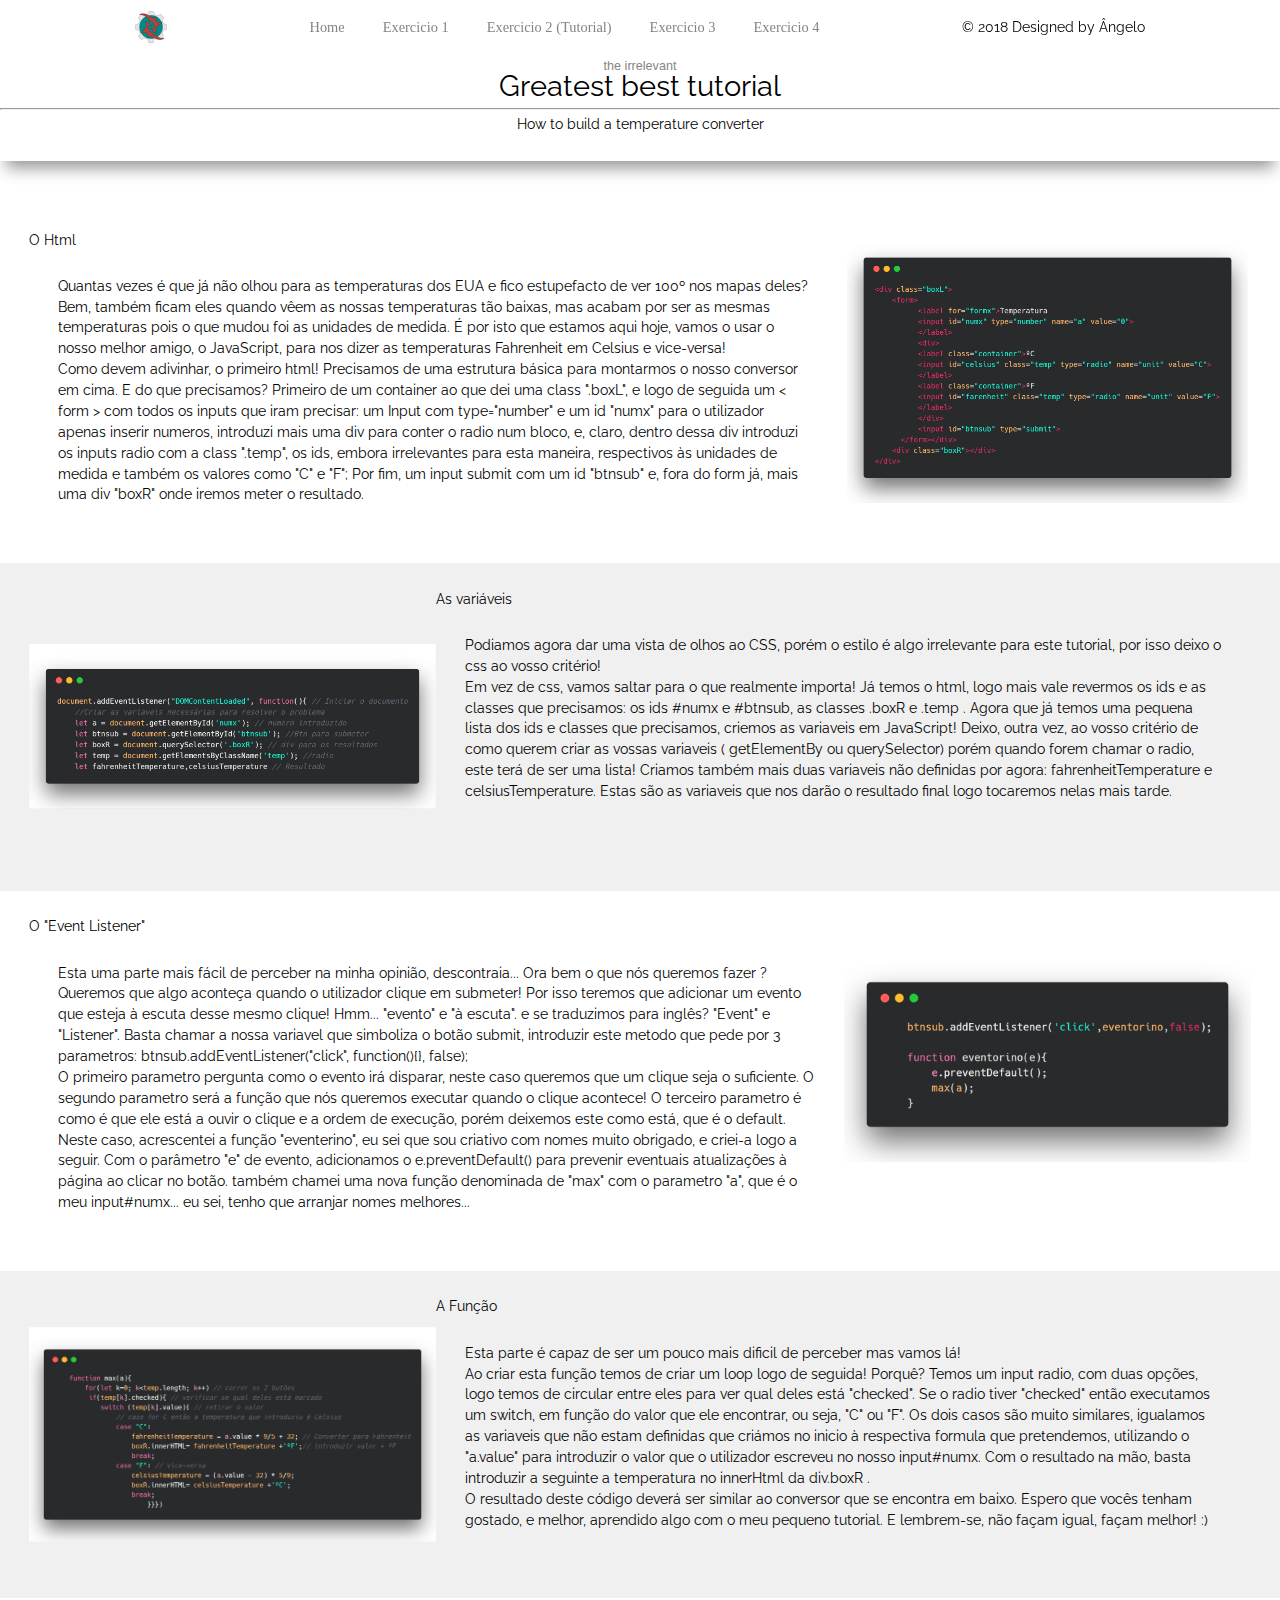
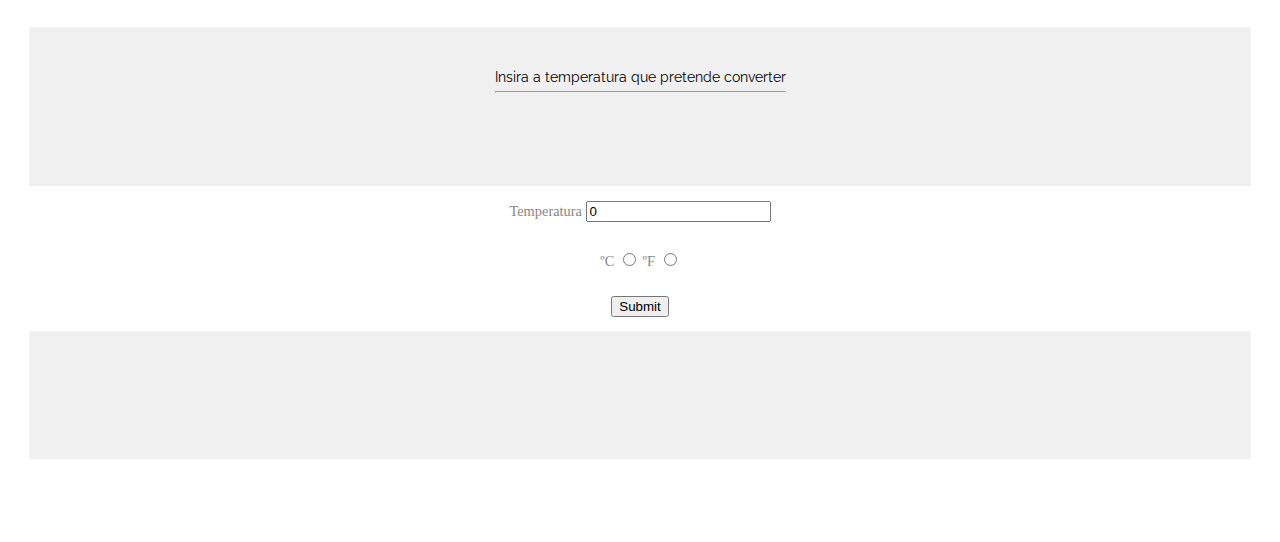
<file: explicado.html>
<!DOCTYPE html>
<html>
<head>
    <meta charset="UTF-8">
    <meta name="viewport" content="width=device-width, initial-scale=1">
    <title>New Horizons, New Preceptions</title>
    <link rel="stylesheet" type="text/css" href="css/explain.css">
    <link href="https://fonts.googleapis.com/css?family=Bungee|Josefin+Slab&amp;subset=latin-ext" rel="stylesheet">
</head>
    <body>
        <main>
        <header>
            <div class="header_text">
                <small>the irrelevant</small>
                <h1>Greatest best tutorial</h1>
                <hr>
                <p>How to build a temperature converter</p>
            </div>
        </header>
        <section id="alpha" class="_alpha show">
            <article>
                <div>
                    <div>
                    <h3>O Html</h3>
                    <p class="spacious">Quantas vezes é que já não olhou para as temperaturas dos EUA e fico estupefacto de ver 100º nos mapas deles? Bem, também ficam eles quando vêem as nossas temperaturas tão baixas, mas acabam por ser as mesmas temperaturas pois o que mudou foi as unidades de medida.
                         É por isto que estamos aqui hoje, vamos o usar o nosso melhor amigo, o JavaScript, para nos dizer as temperaturas Fahrenheit em Celsius e vice-versa!
                        <br> Como devem adivinhar, o primeiro html! Precisamos de uma estrutura básica para montarmos o nosso conversor em cima. E do que precisamos? Primeiro de um container
                        ao que dei uma class ".boxL", e logo de seguida um < form > com todos os inputs que iram precisar: um Input com type="number" e um id "numx" para o utilizador apenas inserir numeros, 
                        introduzi mais uma div para conter o radio num bloco, e, claro, dentro dessa div introduzi os inputs radio com a class ".temp", os ids, embora irrelevantes para esta maneira, respectivos às unidades de medida e também os valores como "C" e "F"; Por fim, um input submit com um id "btnsub" e, fora do form já, mais uma div "boxR" onde iremos meter o resultado.</p>
                    </div>
                        <img src="pics/html.png" alt="">
                </div>
            </article>
            <article class="middlecard">
                    <div>
                        <div>
                        <h3>As variáveis</h3>
                        <p class="spacious">Podiamos agora dar uma vista de olhos ao CSS, porém o estilo é algo irrelevante para este tutorial, por isso deixo o css ao vosso critério!<br>
                        Em vez de css, vamos saltar para o que realmente importa! Já temos o html, logo mais vale revermos os ids e as classes que precisamos: os ids #numx e #btnsub, as classes .boxR e .temp . 
                        Agora que já temos uma pequena lista dos ids e classes que precisamos, criemos as variaveis em JavaScript! Deixo, outra vez, ao vosso critério de como querem criar as vossas variaveis ( getElementBy ou querySelector)
                        porém quando forem chamar o radio, este terá de ser uma lista! Criamos também mais duas variaveis não definidas por agora: fahrenheitTemperature e celsiusTemperature. Estas são as variaveis que nos darão o resultado final logo tocaremos nelas mais tarde. </p>
                        </div>
                        <img src="pics/variaveis.png" alt="">
                    </div>
                </article>
            <article >
                <div>
                    <div><h3>O "Event Listener"</h3>
                    <div class="spacious">
                        <p><span>Esta uma parte mais fácil de perceber na minha opinião, descontraia... Ora bem o que nós queremos fazer ? Queremos que algo aconteça quando o utilizador clique em submeter! 
                            Por isso teremos que adicionar um evento que esteja à escuta desse mesmo clique! Hmm... "evento" e "à escuta". e se traduzimos para inglês? "Event" e "Listener".
                            Basta chamar a nossa variavel que simboliza o botão submit, introduzir este metodo que pede por 3 parametros: <code>btnsub.addEventListener("click", function(){}, false);</code><br>
                            O primeiro parametro pergunta como o evento irá disparar, neste caso queremos que um clique seja o suficiente. O segundo parametro será a função que nós queremos executar quando o clique acontece! O terceiro parametro é como é que ele está a ouvir o clique e a ordem de execução,
                            porém deixemos este como está, que é o default. 

                        </span>
                        <br>
                        <span>Neste caso, acrescentei a função "eventerino", eu sei que sou criativo com nomes muito obrigado, e criei-a logo a seguir. Com o parâmetro "e" de evento, adicionamos o <code>e.preventDefault()</code> para prevenir eventuais atualizações à página ao clicar no botão.
                        também chamei uma nova função denominada de "max" com o parametro "a", que é o meu input#numx... eu sei, tenho que arranjar nomes melhores... </span>
                        </p>
                    </div>
                    </div>
                    <img src="pics/event.png" alt="">
                </div>
            </article>
            <article class="middlecard">
                <div>
                    <div>
                    <h3>A Função</h3>
                    <p class="spacious">Esta parte é capaz de ser um pouco mais dificil de perceber mas vamos lá!<br>
                    Ao criar esta função temos de criar um loop logo de seguida! Porquê? Temos um input radio, com duas opções, logo temos de circular entre eles para ver qual deles está "checked". Se o radio tiver "checked" então executamos um switch, em função do valor que ele encontrar, ou seja, "C" ou "F".
                    Os dois casos são muito similares, igualamos as variaveis que não estam definidas que criámos no inicio à respectiva formula que pretendemos, utilizando o "a.value" para introduzir o valor que o utilizador escreveu no nosso input#numx.
                    Com o resultado na mão, basta introduzir a seguinte a temperatura no innerHtml da div.boxR . <br>
                    O resultado deste código deverá ser similar ao conversor que se encontra em baixo. Espero que vocês tenham gostado, e melhor, aprendido algo com o meu pequeno tutorial. E lembrem-se, não façam igual, façam melhor! :) </p>
                    </div>
                    <img src="pics/function.png" alt="">
                </div>
            </article>
            <article>
                <div class="tiny_box">
                    <div>
                        <span>Insira a temperatura que pretende converter</span>
                        <hr>
                    </div>
                    <div class="boxL">
                        <form>
                            <label for="formx">Temperatura
                            <input id="numxA" type="number" name="a" value="0">
                            </label>
                            <div>
                            <label class="container">ºC
                            <input id="celsius" class="temp" type="radio" name="unit" value="C">
                            </label>
                            <label class="container">ºF
                            <input id="farenheit" class="temp" type="radio" name="unit" value="F">
                            </label>
                            </div>
                            <input id="btnsubA" type="submit">
                        </form>
                    </div>
                    <div class="boxR"></div>
                </div>
            </article>
        </section>
        <section id="beta" class="_alpha">
            <article>
                <div class="tiny_box">
                    <div class="boxL">
                        <form>
                            <label for="numx">Numero X</label>
                            <input id="numx" type="text" name="numx" value=" ">
                            <label for="numy">Numero Y</label>
                            <input id="numy" type="text" name="numy" value=" ">
                            <button id="btnsub">Submit</button>
                        </form>
                    </div>
                    <div class="boxR"><div id="return"></div></div>
                </div>
            </article>
        </section>
        <section id="omega" class="_alpha">
            <article>
                <div class="tiny_box">
                    <div class="boxL">
                        <form>
                        <label for="formx">Escreva o seu numero:
                        <input id="numxB" type="number" name="a" value=" ">
                        </label>
                        <input id="btnsubB" type="submit">
                        </form>
                    </div>
                    <div class="boxR"><div id="returnB"></div></div>
                </div>
            </article>
        </section>
        <section id="lambda" class="_alpha">
           <div class="forms">
                <div class="tiny_box">
                    <div class="boxL">
                          <ul class="lista_artigos">
                              <li>Exemplo de artigo</li>
                          </ul>
                          <div id="btn-new">
                              <button href="#" id="showForm">New item</button>
                          </div>
                          <form id="new-form">
                              <div id="artigo">
                                  <input type="text" id="prodName" placeholder="Add product..." />
                                  <input type="number" id="prodPrice" placeholder="Insert the price..."/>
                              </div>
                              <input type="button" id="addbtn" value="add" />
                          </form>
                      </div>
                    <div id="boxR" class="boxR">
                      <div>
                          <button id="delBtn">Del</button>
                          <button id="editBtn">Edit</button>
                          <button id="cancelBtn" class="hide">Cancel</button>
                      </div>
                      <ul id="product">
                          <!-- here goes list products || check js -->
                      </ul>
                  <!--    <ul id="price">
                          <li class="price">150€</li>
                      </ul>
                      <div id="button" class="btns">
                          <ul>    
                              <li>
                                  <button>Edit</button>
                                  <button>Del</button>
                              </li>
                          </ul>-->
                      </div>
                    </div>
                    <input type="button" id="invoice" value="fatura"/>
                    <div id="faturaLista">
                        <ul></ul>
                    </div>
                </div>
            </section>
    </main>
        <footer id="navFooter" class="top">
            <div class="masternavigator">
                <div id="logo" class="mainlogo"> <img src="pics/Angelo-logo.png" alt=""> </div>
                <nav id="navbar">
                    <ul id="navUL">
                        <li><a id="ex2" href="#header">Home</a></li>
                        <li><a id="ex1" href="#">Exercicio 1</a></li>
                        <li><a id="ex2" class="active" href="#">Exercicio 2 (Tutorial)</a></li>
                        <li><a id="ex3" href="#">Exercicio 3</a></li>
                        <li><a id="ex4" href="#">Exercicio 4</a></li>
                    </ul>
                </nav>
                <div class="credit"><p>&copy; 2018 Designed by Ângelo</p></div>
            </div>
        </footer>
    
    <script src="JS/jquery-3.3.1.min.js"></script>
    <script src="JS/e1.js"></script>
    <script src="JS/e2.js"></script>
    <script src="JS/e3.js"></script>
    <script src="JS/e4.js"></script>
    <script src="JS/scrollnav.js"></script>
    </body>
</html>
</file>
<file: css/explain.css>
/*fonts*/

@import url('https://fonts.googleapis.com/css?family=Raleway:400,700');


/* http://meyerweb.com/eric/tools/css/reset/ 
   v2.0 | 20110126
   License: none (public domain)
*/

html, body, div, span, applet, object, iframe,
h1, h2, h3, h4, h5, h6, p, blockquote, pre,
a, abbr, acronym, address, big, cite, code,
del, dfn, em, img, ins, kbd, q, s, samp,
small, strike, strong, sub, sup, tt, var,
b, u, i, center,
dl, dt, dd, ol, ul, li,
fieldset, form, label, legend,
table, caption, tbody, tfoot, thead, tr, th, td,
article, aside, canvas, details, embed, 
figure, figcaption, footer, header, hgroup, 
menu, nav, output, ruby, section, summary,
time, mark, audio, video {
	margin: 0;
	padding: 0;
	border: 0;
	font-size: 100%;
	font: inherit;
	vertical-align: baseline;
}
/* HTML5 display-role reset for older browsers */
article, aside, details, figcaption, figure, 
footer, header, hgroup, menu, nav, section {
	display: block;
}
body {
	line-height: 1;
}
ol, ul {
	list-style: none;
}
blockquote, q {
	quotes: none;
}
blockquote:before, blockquote:after,
q:before, q:after {
	content: '';
	content: none;
}
table {
	border-collapse: collapse;
	border-spacing: 0;
}


/*END OF RESET*/

body{
    width: 100%;
    font-size: 0.9em;
}

h1, h2, h3, h4, p, span{
    font-family: 'Raleway', sans-serif;
}

img{
    display: block;
    height: 100%;
    width: 100%;
    object-fit: cover;
    
}

@media screen and ( min-width:650px){
    img{
        display: block;    
        height: 18.75em;
        /*max-width: 31.25em;*/
        object-fit: contain;
    }
}

main{
    display: flex;
    flex-flow: row wrap;
    justify-content: center;
}
cite{
    font-size: 2em;
    color: rgba(205,205,205,1);
    
}

header{
    flex: 1 1 auto;
    margin: 3em auto;
    padding-top: 1em;
    width: 100%;
    box-shadow: 0px 13px 15px -6px rgba(0, 0, 0, 0.411);
}

header div.header_text{
    font-family: Arial, Helvetica, sans-serif;
    text-align: center;
    margin:  0 0 2em;
}
header div.header_text small{
    color: #858585;
    font-size: 0.875em;
}
header div.header_text h1{
    font-size: 2em;
}

header div.header_text p{
    font-size: 1em;
}

section._alpha {
    display: none;
    flex-flow: row wrap;
    flex: 1 1 auto;
    justify-content: space-around;
    margin-bottom: 3.75em;
}
section.show{
    display: flex;
}

section._alpha article{
    flex: 1 1 auto;
    padding: 2em;
    transition: all 0.5s;
    
}
section._alpha article:hover{
    color: #fff;
    background:#335e43;

    
}
section._alpha article.middlecard:hover{
    color: #fff;
    background:#335e43;

    
}
section._alpha article div.tiny_box:hover{
    color: #fff;
    background:#335e43;

    
}
section._alpha article div.tiny_box>div.boxL{
    color: #858585;
    
}
section._alpha article>div{
    display: flex;
    flex-flow: row wrap;
    justify-content: center;
}

section._alpha article .spacious{
    margin: 2em auto;
    line-height: 1.45em;
}

section._alpha article div.tiny_box{
    background: #f0f0f0;
    height: 30em;
    display: flex;
    flex-flow: row wrap;
    justify-content: center;
    align-items: center;
    transition: all 0.35s;
}
section._alpha article div.tiny_box span{
  text-align: center;
  flex: 1 1 auto;
}

section._alpha article div.tiny_box>div.boxL{
    flex: 1 1 100%;
    display: flex;
    flex-flow: row wrap;
    justify-content: center;
    align-items: center;
}

section._alpha article div.tiny_box>div.boxL>form{
    background: #fff;
    flex:  1 1 auto;
    display: flex;
    flex-flow: column;
    justify-content: center;
    align-items: center;

}

section._alpha article div.tiny_box>div.boxL>form>*{ 
    margin: 1em;
}


section._alpha article div.tiny_box>div.boxR{
    flex: 1 1 100%;
    text-align: center;
    font-family: 'Raleway', sans-serif;
    font-size: 1.40em;
}
section._alpha article div.tiny_box>span{
    flex: 1 1 100%;
}

/* desktop*/
@media screen and (min-width:1100px){

section._alpha article .spacious{
    margin: 2em;

}
section._alpha article>div{
    display: grid;
    grid-template-columns: 1fr 1fr 1fr;
}
section._alpha article.middlecard{
    background: rgba(240, 240, 240, 1);
}

section._alpha article.middlecard>div>img{
    grid-column-start: 1;
    grid-row-start: 1;
    grid: span 1 / span 2;
}

section._alpha article>div>p{
    grid-column: span 2;

}
section._alpha article>div>div{ 
    grid-column: span 2;
}
}

footer{
    display: flex;
    flex-flow: column;
    justify-content: center;
    align-items: center;
    background: rgba(255, 255, 255, 0.8);
    position: fixed;
    z-index: 1;
    bottom: 0;
    left: 0;
    width: 100%;
    height: 5.75em;
    transition: all 1s;   
}

footer div.masternavigator{
    flex: 1 1 auto;
    display: flex;
    flex-flow: column;
    justify-content: space-around;
    align-items: center;
    margin: 0.75em;
}
footer div.masternavigator div.mainlogo{
    flex: 1 1 auto;
    text-align: center;
}
footer div.masternavigator div.mainlogo img{
    max-width: 32px;
    max-height: 32px;
}

footer div.masternavigator nav ul{
    display: flex;
    flex-flow: column;
    justify-content: space-around;
    height: 0;
    overflow: hidden;
    transition: all 1s;
}
footer div.masternavigator nav ul.open{
  height: 50vh;
}
footer.open{
    height: 50vh;
}


footer div.masternavigator nav ul li a {
    text-decoration: none;
    color: #858585;
    padding: 1.32em;
    transition: all 0.3s
}
footer div.masternavigator nav ul li a:hover {
    text-decoration: none;
    color: #fff;
    background: #335e43;
}

@media screen and (min-width:1100px){

footer{
    display: flex;
    flex-flow: row nowrap;
    height: 3.75em;

}

footer.top{
    top:0;
    left: 0;
    transition: all 1s;
}

footer div.masternavigator{
    flex-flow: row nowrap;
}

footer div.masternavigator div.mainlogo {
    display: flex;
    justify-content: center;
}


footer div.masternavigator nav ul{
    display: flex;
    flex-flow: row nowrap;
    justify-content: space-around;
    height: 100%;
    overflow: visible;
}
footer div.masternavigator nav ul li{
    flex: 1 1 auto;
}

footer div.masternavigator div.credit{
    flex: 1 1 auto;
    display: flex;
    flex-flow: row nowrap;
}
footer div.masternavigator div.credit p {
    flex: 1 1 auto;
    align-self: center;
    text-align: center;
}

}
/*separadores*/

#section_omega{
    height: 100vh;
    text-align: center;
}


/* css of apps */ 

.hide{
    display: none;
}
.show{
    display: block;
}

#product {
    display: flex;
    flex-flow: column;
    text-align: center;
    padding-top: 2em;
}

.edit{
    background-color: #ff0;
}

.delete{
    background-color: #f00;
}

.forms{
    width: 100%;
    max-width: 980px;
    display: flex;
    flex-flow: row wrap;
    justify-content: center;
    align-items: center;
}

.forms div.tiny_box{
    flex: 1 1 100%;
    display: grid;
    grid-template-columns: 1fr 1fr 1fr;
    grid-template-areas: 
    ". s ."
    ". r .";
}

.forms div.tiny_box div.boxL{
    grid-area: s;
    display: flex;
    flex-flow: row wrap;
    justify-content: space-between;
}

.forms div.tiny_box div.boxR{
    grid-area: r;
    margin: 5em;
    display: flex;
    flex-flow: column;
}

.forms div.tiny_box div.boxR>div{
    display: flex;
    flex: 1 1 auto;
    flex-flow: row;
    justify-content: space-around;
}

#faturaLista{
    flex: 1 1 100%;
}

/* floater*/ 
.floater{
    position: fixed;
    bottom: 15%;
    left: 45%;
    width: 200px;
    background-color: #000;
}
</file>
